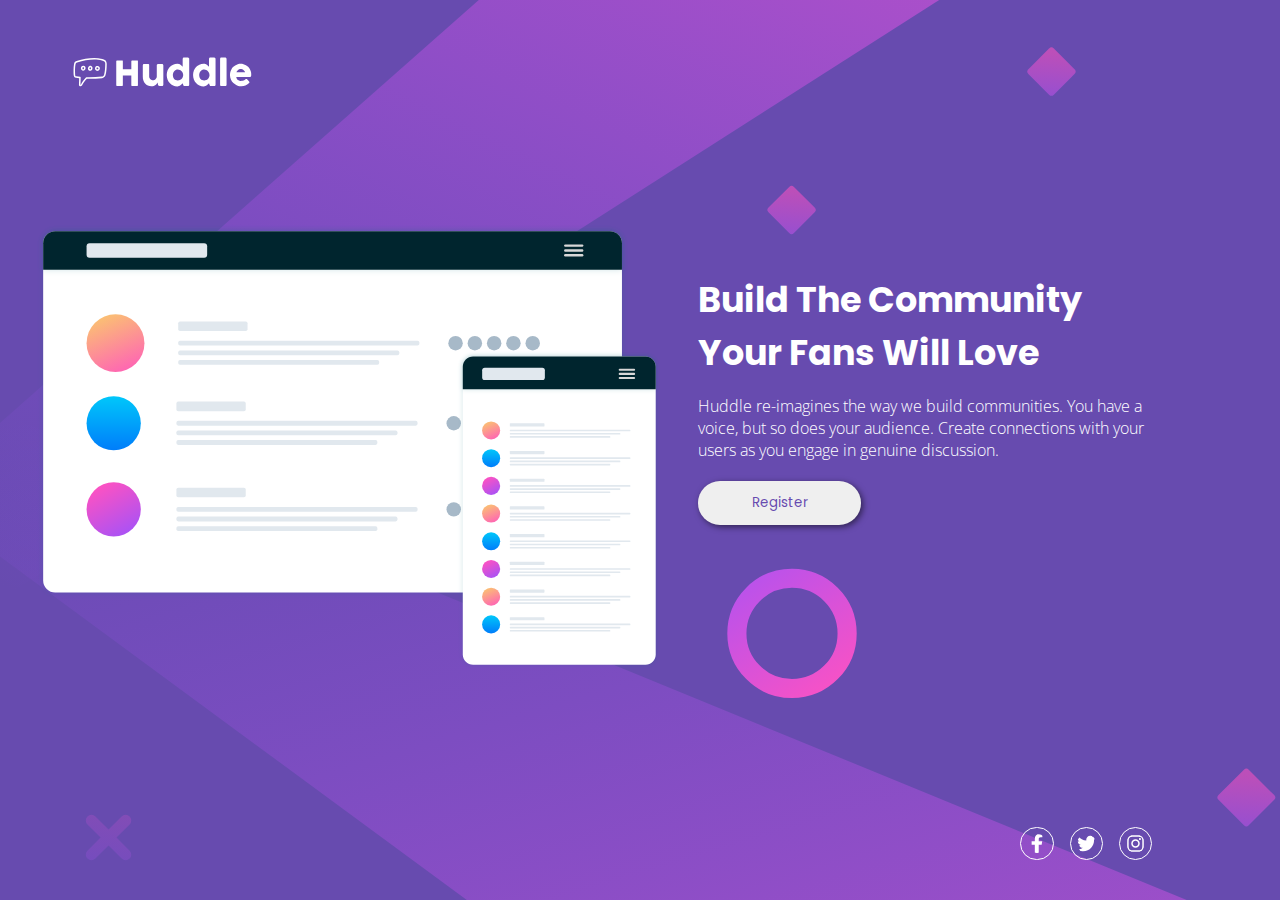
<file: index.html>
<!DOCTYPE html>
<html lang="pt-br">
<head>
    <meta charset="UTF-8">
    <meta name="viewport" content="width=device-width, initial-scale=1.0"> <!-- displays site properly based on user's device -->

    <link rel="icon" type="image/png" sizes="32x32" href="./assets/favicon-32x32.png">
    <link rel="stylesheet" href="styles.css">

    <title>Huddle landing page</title>
</head>
<body>
    <div class = "container">
        <header class = "header">
            <img src = "assets/logo.svg" alt = "huddle logo">
        </header>

        <section class = "section1">
            <img src = "./assets/illustration-mockups.svg" alt = "Illustration mockups">
        </section>

        <section class = "section2">
            <h2>
                Build The Community Your Fans Will Love
            </h2>
            <p>
                Huddle re-imagines the way we build communities. You have a voice, but so does your audience.
                Create connections with your users as you engage in genuine discussion.
            </p>
            <button>
                Register
            </button>
        </section>
        <footer class = "footer">
            <img id = "facebook" src = "assets/facebook.svg" alt = "facebook icon">
            <img id = "twitter" src = "assets/twitter.svg" alt = "twitter icon">
            <img id = "instagram" src = "assets/instagram.svg" alt = "instagram icon">
        </footer>
    </div>
</body>
</html>
</file>
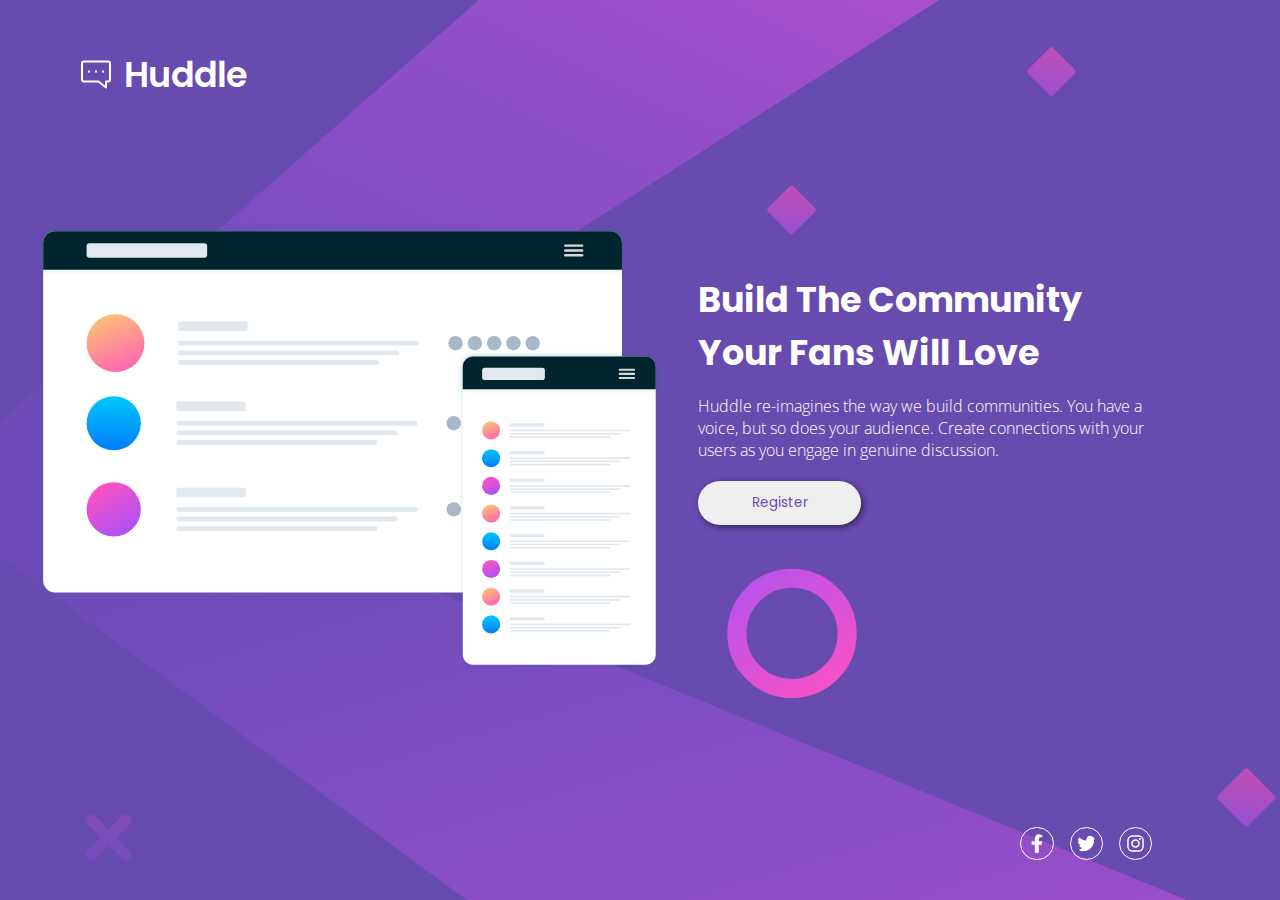
<file: src/index.html>
<!DOCTYPE html>
<html lang="pt-br">
<head>
    <meta charset="UTF-8">
    <meta name="viewport" content="width=device-width, initial-scale=1.0"> <!-- displays site properly based on user's device -->

    <link rel="icon" type="image/png" sizes="32x32" href="./images/favicon-32x32.png">
    <link rel="stylesheet" href="styles.css">

    <title>Frontend Mentor | Huddle landing page with single introductory section</title>
</head>
<body>
    <div class = "container">
        <header class = "header">
            <div>
                <img src = "assets/dialog.svg" alt = "Dialog icon">
                <p>Huddle</p>
            </div>
        </header>

        <section class = "section1">
            <img src = "./assets/illustration-mockups.svg" alt = "Illustration mockups">
        </section>

        <section class = "section2">
            <h2>
                Build The Community Your Fans Will Love
            </h2>
            <p>
                Huddle re-imagines the way we build communities. You have a voice, but so does your audience.
                Create connections with your users as you engage in genuine discussion.
            </p>
            <button>
                Register
            </button>
        </section>
        <footer class = "footer">
            <img id = "facebook" src = "assets/facebook.svg" alt = "facebook icon">
            <img id = "twitter" src = "assets/twitter.svg" alt = "twitter icon">
            <img id = "instagram" src = "assets/instagram.svg" alt = "instagram icon">
        </footer>
    </div>

    <footer hidden>
        <p class="attribution">
            Challenge by <a href="https://www.frontendmentor.io?ref=challenge" target="_blank">Frontend Mentor</a>.
            Coded by <a href="#">Jonas Fernandes</a>.
        </p>
    </footer>
</body>
</html>
</file>
<file: styles.css>
@import url('https://fonts.googleapis.com/css2?family=Poppins:wght@100;200;300;400&display=swap');
@import url('https://fonts.googleapis.com/css2?family=Open+Sans:wght@300;400;500&display=swap');

* {
    margin: 0;
    padding: 0;
    box-sizing: border-box;
    text-decoration: none;
}

body {
    background-color: #674baf;
    background-image: url("./assets/bg-desktop.svg");
    background-repeat: repeat;
    background-size: cover;
}

.container {
    height: 100vh;
    width: 100vw;
    
    display: grid;
    grid-template-columns: 1.2fr 1fr;
    grid-template-rows: 2fr 5fr 1fr;
    grid-template-areas: "h h" "s1 s2" "f f"
}

.header {
    grid-area: h;
}

.header img {
    width: 12em;
    display: block;
    margin: 3em 4em;
}

.section1 {
    grid-area: s1;
}

.section1 img {
    width: min(39em, 50vw);
    display: block;
    margin: auto;
}

.section2 {
    grid-area: s2;

    font-family: "Poppins", sans-serif;
    color: #fff;
    width: min(30em, 40vw);
    margin-top: min(3em, 5vw);
}

.section2 h2 {
    font-size: 35px;
    width: 80%;
}

.section2 p {
    font-family: "Open Sans", sans-serif;
    font-weight: lighter;

    margin-top: 1em;
    width: 100%;
}

.section2 button {
    font-family: "Poppins", sans-serif;
    color: rgb(103, 75, 175);

    padding: 0.9em min(4em, 20%);
    margin-top: 1.5em;

    border-radius: 3em;
    border: none;
    box-shadow: 2px 2px 6px #00000088;
}

.section2 button:hover {
    background-color: #e882e8;
    color: #fff;
}

.footer {
    grid-area: f;
    display: flex;
    justify-content: flex-end;
    align-items: center;
    gap: 1em;

    padding-right: 8em;
    width: 100vw;
    color: #fff;
}

.footer img {
    width: 1.2em;
    height: 1.2em;
    
    box-sizing: content-box;
    border: 1px solid black;
    border-radius: 100%;
    padding: 6px;

    filter: invert(100%) sepia(0%) saturate(0%) hue-rotate(93deg) brightness(103%) contrast(103%);
}

.footer img:hover {
    filter: invert(74%) sepia(37%) saturate(2537%) hue-rotate(240deg) brightness(99%) contrast(84%);
}

@media screen and (max-width:600px) {
    body {
        background-color: #674baf;
        background-image: url("./assets/bg-desktop.svg");
        background-repeat: no-repeat;
        background-size: auto;
    }

    .container {
        display: initial;
    }

    .header img {
        width: 8em;
        margin: 2em 2em;
    }

    .section1 img {
        width: min(20em, 80vw);
        margin-left: auto;
    }

    .section2 {
        margin: initial;
        text-align: center;
        width: 100vw;
        transform: none;
    }

    .section2 h2 {
        margin: auto;
        margin-top: 1em;
        font-size: 20px;
    }

    .section2 p {
        width: 80%;
        margin: auto;
        margin-top: 1em;
        font-size: 15px;
    }

    .footer {
        margin-top: 2em;
        justify-content: center;
        padding: initial;
    }
}
</file>
<file: src/styles.css>
@import url('https://fonts.googleapis.com/css2?family=Poppins:wght@100;200;300;400&display=swap');
@import url('https://fonts.googleapis.com/css2?family=Open+Sans:wght@300;400;500&display=swap');

* {
    margin: 0;
    padding: 0;
    box-sizing: border-box;
    text-decoration: none;
}

body {
    background-color: #674baf;
    background-image: url("./assets/bg-desktop.svg");
    background-repeat: repeat;
    background-size: cover;
}

.container {
    height: 100vh;
    width: 100vw;
    
    display: grid;
    grid-template-columns: 1.2fr 1fr;
    grid-template-rows: 2fr 5fr 1fr;
    grid-template-areas: "h h" "s1 s2" "f f"
}

.header {
    grid-area: h;
}

.header div {
    display: flex;
    gap: 12px;
    margin: 3em 5em;
}

.header p {
    font-family: "Poppins", sans-serif;
    font-size: 35px;
    font-weight: 600;
    color: #fff;
}

.header img {
    width: 2em;
    filter: brightness(20);
}

.section1 {
    grid-area: s1;
}

.section1 img {
    width: min(39em, 50vw);
    display: block;
    margin: auto;
}

.section2 {
    grid-area: s2;

    font-family: "Poppins", sans-serif;
    color: #fff;
    width: min(30em, 40vw);
    margin-top: min(3em, 5vw);
}

.section2 h2 {
    font-size: 35px;
    width: 80%;
}

.section2 p {
    font-family: "Open Sans", sans-serif;
    font-weight: lighter;

    margin-top: 1em;
    width: 100%;
}

.section2 button {
    font-family: "Poppins", sans-serif;
    color: rgb(103, 75, 175);

    padding: 0.9em min(4em, 20%);
    margin-top: 1.5em;

    border-radius: 3em;
    border: none;
    box-shadow: 2px 2px 6px #00000088;
}

.section2 button:hover {
    background-color: #e882e8;
    color: #fff;
}

.footer {
    grid-area: f;
    display: flex;
    justify-content: flex-end;
    align-items: center;
    gap: 1em;

    padding-right: 8em;
    width: 100vw;
    color: #fff;
}

.footer img {
    width: 1.2em;
    height: 1.2em;
    
    box-sizing: content-box;
    border: 1px solid black;
    border-radius: 100%;
    padding: 6px;

    filter: invert(100%) sepia(0%) saturate(0%) hue-rotate(93deg) brightness(103%) contrast(103%);
}

.footer img:hover {
    filter: invert(74%) sepia(37%) saturate(2537%) hue-rotate(240deg) brightness(99%) contrast(84%);
}

@media screen and (max-width:600px) {
    body {
        background-color: #674baf;
        background-image: url("./assets/bg-desktop.svg");
        background-repeat: no-repeat;
        background-size: auto;
    }

    .container {
        display: initial;
    }

    .header p {
        font-size: 25px;
    }

    .header div {
        margin: 2em 2em;
    }

    .section1 img {
        width: min(20em, 80vw);
        margin-left: auto;
    }

    .section2 {
        margin: initial;
        text-align: center;
        width: 100vw;
        transform: none;
    }

    .section2 h2 {
        margin: auto;
        margin-top: 1em;
        font-size: 20px;
    }

    .section2 p {
        width: 80%;
        margin: auto;
        margin-top: 1em;
        font-size: 15px;
    }

    .footer {
        margin-top: 2em;
        justify-content: center;
        padding: initial;
    }
}
</file>
